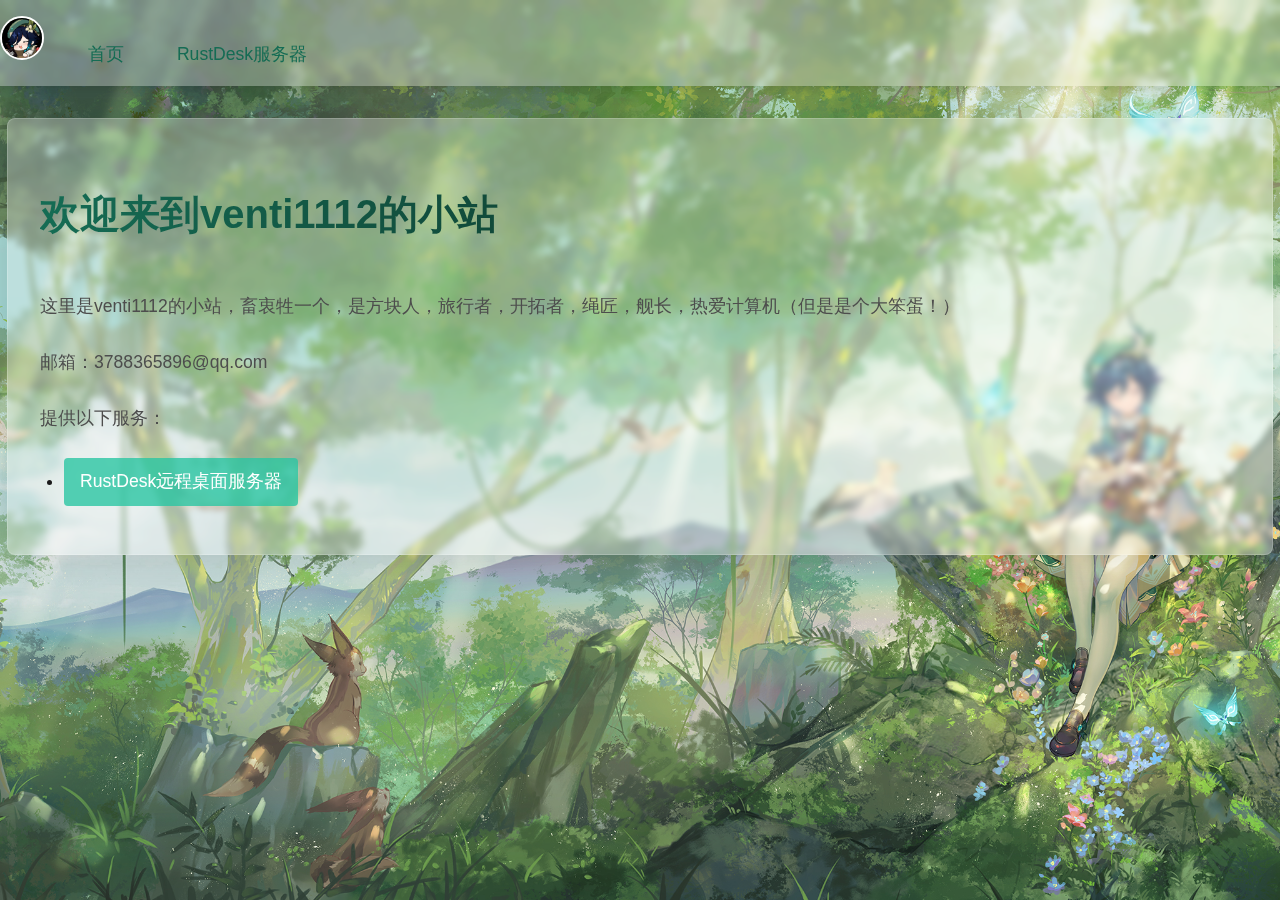
<file: index.html>
<!DOCTYPE html>
<html lang="zh_CN">
<head>
    <meta charset="utf-8">
    <meta name="viewport" content="width=device-width, initial-scale=1">
    <title>venti1112的小站</title>
    <link rel="icon" type="image/jpg" href="/assets/image/favicon.jpg">
    <link rel="stylesheet" href="/assets/css/main.css">
</head>
<body>
    <nav>
        <img src="/assets/image/favicon.jpg" alt="venti1112头像" class="nav-avatar">
        <a href="/">首页</a>
        <a href="/rustdesk/">RustDesk服务器</a>
    </nav>
    <div class="container">
        <h1>欢迎来到venti1112的小站</h1>
        <p>这里是venti1112的小站，畜衷牲一个，是方块人，旅行者，开拓者，绳匠，舰长，热爱计算机（但是是个大笨蛋！）</p>
        <p>邮箱：3788365896@qq.com</p>
        <p>提供以下服务：</p>
        <ul>        
            <li><a href="/rustdesk/">RustDesk远程桌面服务器</a></li>
        </ul>
    </div>
    <script src="/assets/js/main.js"></script>
</body>
</html>
</file>
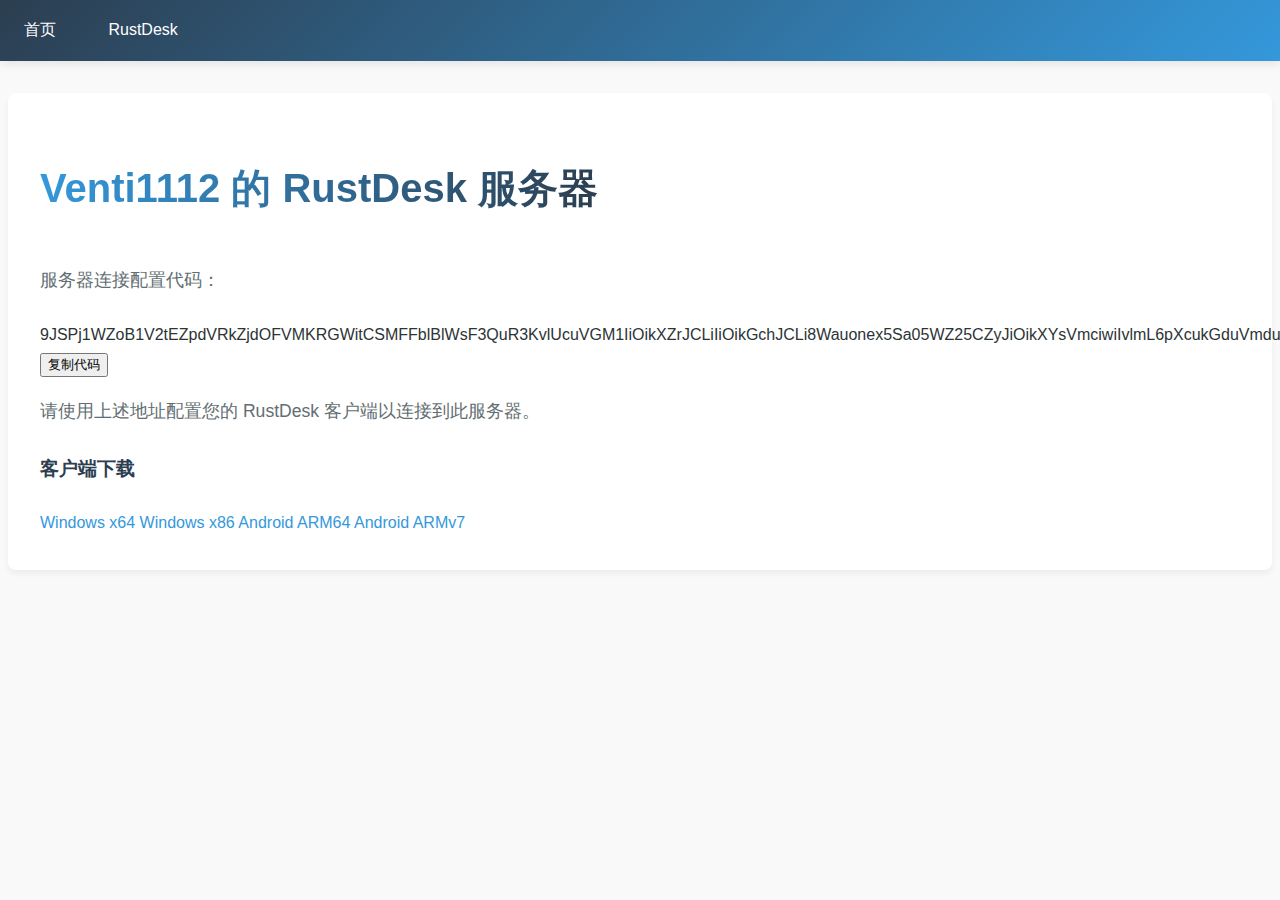
<file: rustdesk/index.html>
<!DOCTYPE html>
<html lang="zh_CN">
<head>
    <meta charset="utf-8">
    <meta name="viewport" content="width=device-width, initial-scale=1">
    <title>Venti1112 的 RustDesk 服务器</title>
    <link rel="stylesheet" href="../assets/css/style.css">
</head>
<body>
    <nav>
        <a href="../">首页</a>
        <a href="../rustdesk/">RustDesk</a>
    </nav>
    <div class="container">
        <h1>Venti1112 的 RustDesk 服务器</h1>
        <div class="server-config">
            <div class="config-code">
                <p>服务器连接配置代码：</p>
                <div class="code-box" id="serverCode">9JSPj1WZoB1V2tEZpdVRkZjdOFVMKRGWitCSMFFblBlWsF3QuR3KvlUcuVGM1IiOikXZrJCLiIiOikGchJCLi8Wauonex5Sa05WZ25CZyJiOikXYsVmciwiIvlmL6pXcukGduVmduQmciojI0N3boJye</div>
                <button class="copy-btn" onclick="copyServerCode()">复制代码</button>
            </div>
            <p>请使用上述地址配置您的 RustDesk 客户端以连接到此服务器。</p>
        </div>
        <div class="download-box">
            <h3>客户端下载</h3>
            <div class="download-links">
                <a href="rustdesk windows_x64.exe">Windows x64</a>
                <a href="rustdesk windows_x86.exe">Windows x86</a>
                <a href="rustdesk android_arm64.apk">Android ARM64</a>
                <a href="rustdesk android_armv7.apk">Android ARMv7</a>
            </div>
        </div>
    </div>
    <script src="../assets/js/main.js"></script>
</body>
</html>
</file>
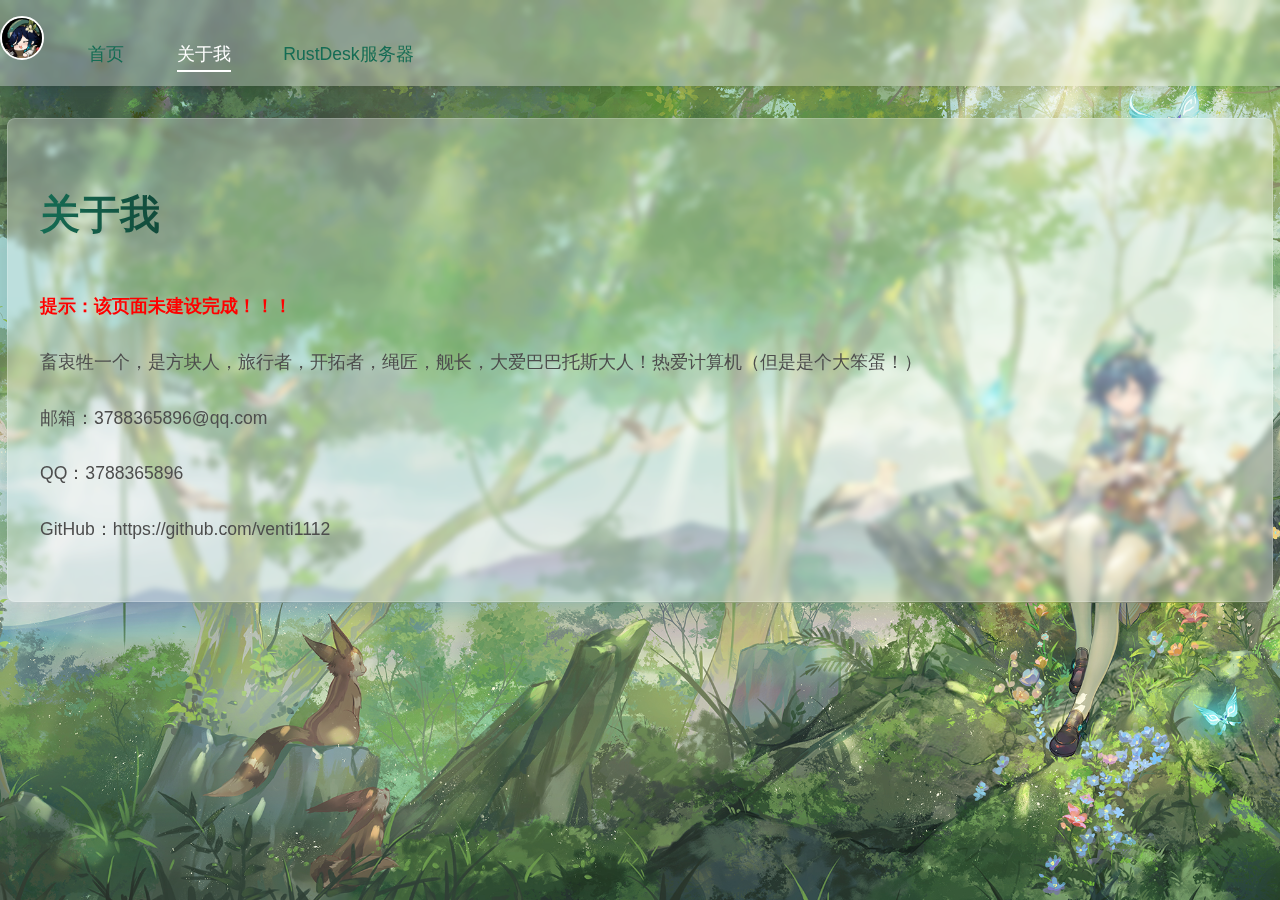
<file: about.html>
<!DOCTYPE html>
<html lang="zh_CN">
<head>
    <meta charset="utf-8">
    <meta name="viewport" content="width=device-width, initial-scale=1">
    <title>venti1112的小站</title>
    <link rel="icon" type="image/jpg" href="/assets/image/favicon.jpg">
    <link rel="stylesheet" href="/assets/css/main.css">
    <script src="/assets/js/loader_init.js"></script>
</head>
<body>
    <nav>
        <img src="/assets/image/favicon.jpg" alt="venti1112头像" class="nav-avatar">
        <a href="/">首页</a>
        <a href="/about.html" class="nav-active">关于我</a>
        <a href="/rustdesk/">RustDesk服务器</a>
    </nav>
    <div class="container">
        <h1>关于我</h1>
        <p style="color:red;"><strong>提示：该页面未建设完成！！！</strong></p>
        <p>畜衷牲一个，是方块人，旅行者，开拓者，绳匠，舰长，大爱巴巴托斯大人！热爱计算机（但是是个大笨蛋！）</p>
        <p>邮箱：3788365896@qq.com</p>
        <p>QQ：3788365896</p>
        <p>GitHub：https://github.com/venti1112</p>
    </div>
    <script src="/assets/js/loader_events.js"></script>
</body>
</html>
</file>
<file: assets/css/main.css>
body {
    font-family: 'Segoe UI', 'Helvetica Neue', sans-serif;
    line-height: 1.8;
    margin: 0;
    padding: 0;
    color: #1a1a1a;
    background: url('/assets/image/wp.jpg') no-repeat center center fixed !important;
    background-size: cover !important;
    background-color: transparent !important;
    min-height: 100vh;
}

.container {
    max-width: 1200px;
    margin: 2rem auto;
    padding: 2rem;
    background: rgba(255, 255, 255, 0.3);
    backdrop-filter: blur(3px);
    -webkit-backdrop-filter: blur(3px);
    border-radius: 8px;
    border: 1px solid rgba(255, 255, 255, 0.18);
    box-shadow: 0 8px 32px rgba(0, 0, 0, 0.1);
}

h1, h3 {
    margin-bottom: 1.5rem;
    font-weight: 600;
    background: linear-gradient(90deg, #156c54, #114a3a);
    -webkit-background-clip: text;
    background-clip: text;
    color: transparent;
}

h1 {
    font-size: 2.5rem;
    display: inline-block;
}

a {
    color: #3498db;
    text-decoration: none;
    transition: all 0.3s ease;
}

a:hover {
    color: #2980b9;
    text-decoration: underline;
}

nav {
    background: rgba(255, 255, 255, 0.3);
    padding: 1rem 0;
    box-shadow: 0 2px 10px rgba(0,0,0,0.1);
    backdrop-filter: blur(3px);
    -webkit-backdrop-filter: blur(3px);
}

nav a {
    color: #156c54;
    margin: 0 1.5rem;
    padding: 0.5rem 0;
    position: relative;
    font-weight: 500;
    font-size: 1.1rem;
    line-height: 1.5;
}

nav a.nav-active {
    color: white;
    pointer-events: none;
}

nav a.nav-active::after {
    content: '';
    position: absolute;
    width: 100%;
    height: 2px;
    bottom: 0;
    left: 0;
    background-color: white;
    transition: width 0.3s ease;
}

nav a:hover {
    color: white;
    text-decoration: none;
}

nav a::after {
    content: '';
    position: absolute;
    width: 0;
    height: 2px;
    bottom: 0;
    left: 0;
    background-color: white;
    transition: width 0.3s ease;
}

nav a:hover::after {
    width: 100%;
}

.container p {
    font-size: 1.1rem;
    line-height: 1.8;
    margin-bottom: 1.5rem;
    color: #4d4d4d;
}

.container ul {
    padding-left: 1.5rem;
}

.container li {
    margin-bottom: 0.8rem;
    font-size: 1.1rem;
}

.container li a {
    display: inline-block;
    padding: 0.5rem 1rem;
    background-color: rgba(43, 197, 162, 0.8);
    color: white;
    border-radius: 4px;
    transition: all 0.3s ease;
    text-decoration: none;
}

.container li a:hover {
    background-color: rgba(43, 197, 162, 0.9);
    transform: translateY(-2px);
    box-shadow: 0 2px 8px rgba(0,0,0,0.1);
}

@media (max-width: 768px) {
    .container {
        padding: 1.5rem;
        margin: 1rem auto;
    }
    
    h1 {
        font-size: 2rem;
    }
    
    nav a {
        margin: 0 1rem;
    }
}

@media (max-width: 480px) {
    .container {
        padding: 1rem;
    }
    
    nav {
        padding: 0.8rem 0;
    }
    
    nav a {
        margin: 0 0.8rem;
        font-size: 0.9rem;
    }
}

.download-links {
    display: grid;
    grid-template-columns: repeat(auto-fit, minmax(180px, 1fr));
    gap: 15px;
    margin-top: 20px;
}

.download-links a {
    display: flex;
    align-items: center;
    justify-content: center;
    min-height: 60px;
    padding: 10px;
    background-color: rgba(43, 197, 162, 0.8);
    color: white;
    border-radius: 6px;
    transition: all 0.3s ease;
    text-align: center;
    font-weight: 500;
    text-decoration: none;
}

.download-links a:hover {
    background-color: rgba(43, 197, 162, 0.9);
    transform: translateY(-3px);
    box-shadow: 0 4px 8px rgba(0,0,0,0.1);
}

.github-link {
    margin-top: 2rem;
    padding: 1rem;
    background-color: rgba(255, 255, 255, 0.3);
    border-radius: 6px;
    text-align: center;
}

.github-link a {
    color: #2c3e50;
    font-weight: 500;
}

.github-link a:hover {
    color: #3498db;
}

.nav-avatar {
    width: 40px;
    height: 40px;
    border-radius: 50%;
    border: 2px solid white;
    margin-right: 1rem;
}

.nav-username {
    font-size: 1.1rem;
    line-height: 1.5;
    margin-right: 1.5rem;
}

.server-config {
    margin-bottom: 2rem;
}

.config-code {
    margin-bottom: 1.5rem;
}

.code-box {
    background-color: rgba(255, 255, 255, 0.3);
    padding: 1rem;
    border-radius: 4px;
    font-family: monospace;
    margin: 1rem 0;
    word-break: break-all;
}

.copy-btn {
    background-color: rgba(43, 197, 162, 0.8);
    color: white;
    border: none;
    padding: 0.5rem 1rem;
    border-radius: 4px;
    cursor: pointer;
    transition: all 0.3s ease;
    font-size: 1rem;
    margin-top: 0.5rem;
}

.copy-btn:hover {
    background-color: rgba(43, 197, 162, 0.9);
    transform: translateY(-2px);
    box-shadow: 0 2px 8px rgba(0,0,0,0.1);
}
</file>
<file: assets/css/style.css>
/* 基础样式 */
body {
    font-family: 'Segoe UI', 'Helvetica Neue', sans-serif;
    line-height: 1.8;
    margin: 0;
    padding: 0;
    color: #2d3436;
    background-color: #f9f9f9;
}

.container {
    max-width: 1200px;
    margin: 2rem auto;
    padding: 2rem;
    background-color: white;
    border-radius: 8px;
    box-shadow: 0 4px 6px rgba(0,0,0,0.05);
}

h1, h3 {
    color: #2c3e50;
    margin-bottom: 1.5rem;
    font-weight: 600;
}

h1 {
    font-size: 2.5rem;
    background: linear-gradient(90deg, #3498db, #2c3e50);
    -webkit-background-clip: text;
    background-clip: text;
    color: transparent;
    display: inline-block;
}

a {
    color: #3498db;
    text-decoration: none;
    transition: all 0.3s ease;
}

a:hover {
    color: #2980b9;
    text-decoration: underline;
}

/* 导航样式 */
nav {
    background: linear-gradient(135deg, #2c3e50, #3498db);
    padding: 1rem 0;
    box-shadow: 0 2px 10px rgba(0,0,0,0.1);
}

nav a {
    color: white;
    margin: 0 1.5rem;
    padding: 0.5rem 0;
    position: relative;
    font-weight: 500;
}

nav a:hover {
    text-decoration: none;
}

nav a::after {
    content: '';
    position: absolute;
    width: 0;
    height: 2px;
    bottom: 0;
    left: 0;
    background-color: white;
    transition: width 0.3s ease;
}

nav a:hover::after {
    width: 100%;
}

/* 内容样式 */
.container p {
    font-size: 1.1rem;
    line-height: 1.8;
    margin-bottom: 1.5rem;
    color: #636e72;
}

.container ul {
    padding-left: 1.5rem;
}

.container li {
    margin-bottom: 0.8rem;
    font-size: 1.1rem;
}

.container li a {
    display: inline-block;
    padding: 0.5rem 1rem;
    background-color: #f1f9fe;
    border-radius: 4px;
    transition: all 0.3s ease;
}

.container li a:hover {
    background-color: #d6eaf8;
    transform: translateY(-2px);
    box-shadow: 0 2px 8px rgba(0,0,0,0.1);
}

/* 响应式设计 */
@media (max-width: 768px) {
    .container {
        padding: 1.5rem;
        margin: 1rem auto;
    }
    
    h1 {
        font-size: 2rem;
    }
    
    nav a {
        margin: 0 1rem;
    }
}

@media (max-width: 480px) {
    .container {
        padding: 1rem;
    }
    
    nav {
        padding: 0.8rem 0;
    }
    
    nav a {
        margin: 0 0.8rem;
        font-size: 0.9rem;
    }
}
</file>
